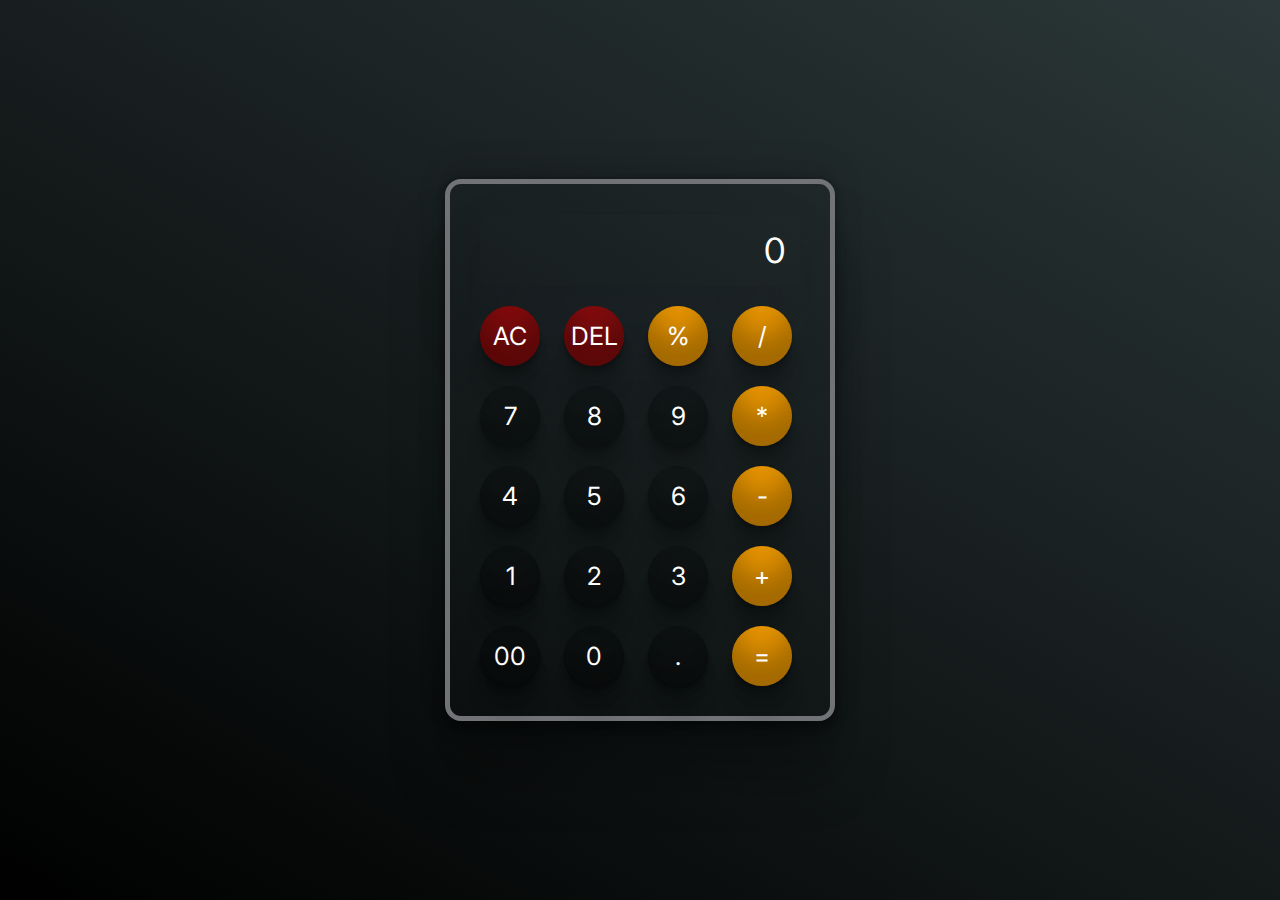
<file: Calculator/index.html>
<!DOCTYPE html>
<html lang="en">
<head>
    <meta charset="UTF-8">
    <meta name="viewport" content="width=device-width, initial-scale=1.0">
    <link rel="stylesheet" href="style.css">
    <title>Calculator</title>
</head>
<body>
    <section class="main_calculator">
        <input id="inputBox" type="text" placeholder="0">
        <div>
            <button class="oprate">AC</button>
            <button class="oprate">DEL</button>
            <button class="oprator">%</button>
            <button class="oprator">/</button>
        </div>
        <div>
            <button>7</button>
            <button>8</button>
            <button>9</button>
            <button class="oprator">*</button>
        </div>
        <div>
            <button>4</button>
            <button>5</button>
            <button>6</button>
            <button class="oprator">-</button>
        </div>
        <div>
            <button>1</button>
            <button>2</button>
            <button>3</button>
            <button class="oprator">+</button>
        </div>
        <div>
            <button>00</button>
            <button>0</button>
            <button>.</button>
            <button class="equalbtn">=</button>
        </div>
    </section>
    <script src="script.js"></script>
</body>
</html>
</file>
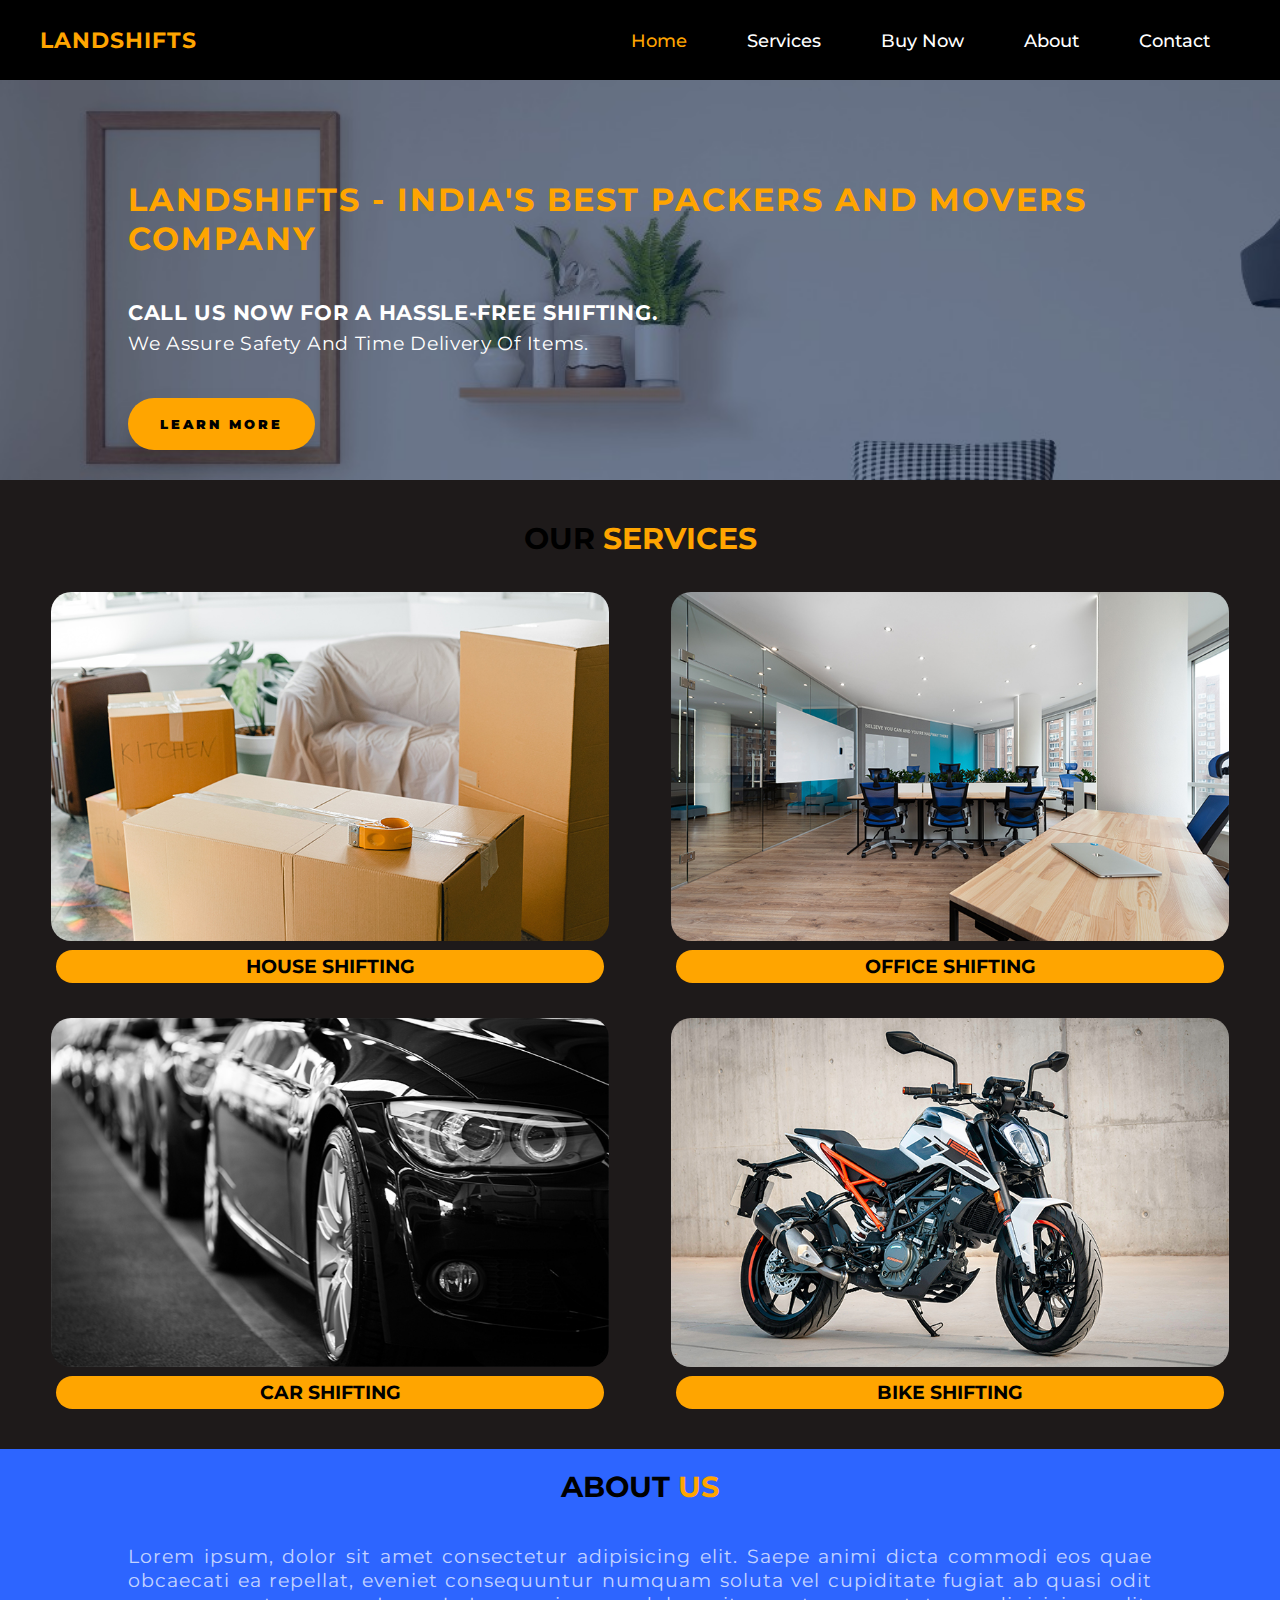
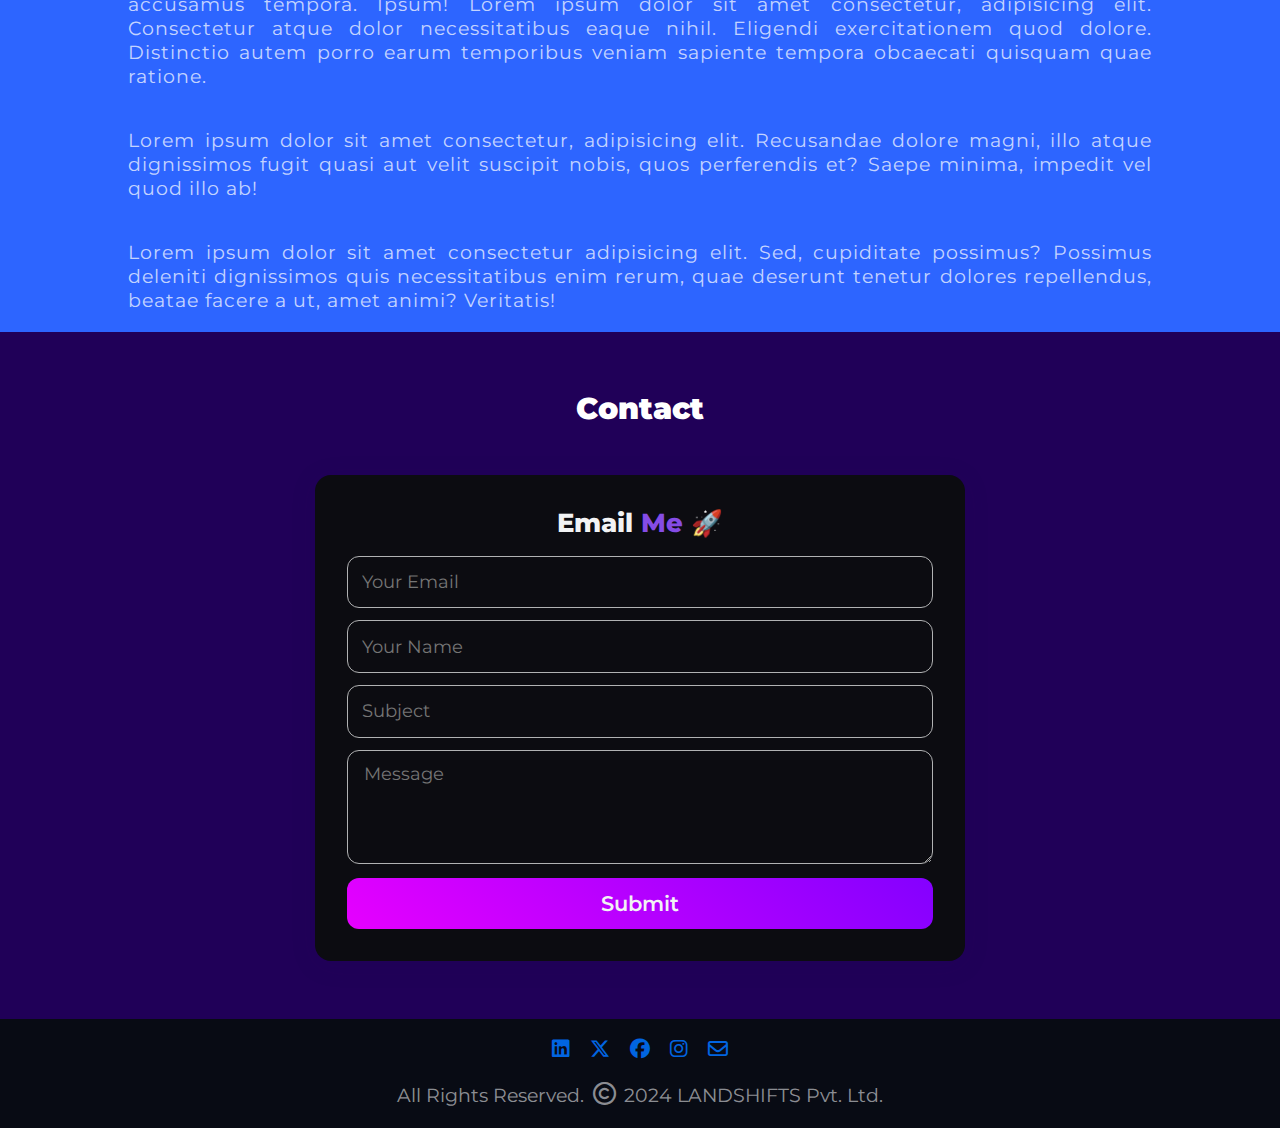
<file: Leanding Page/index.html>
<!DOCTYPE html>
<html lang="en">
<head>
    <meta charset="UTF-8">
    <meta name="viewport" content="width=device-width, initial-scale=1.0">
    <link rel="stylesheet" href="https://cdnjs.cloudflare.com/ajax/libs/font-awesome/6.5.1/css/all.min.css">
    <link href="https://fonts.googleapis.com/css2?family=Montserrat:wght@500&display=swap" rel="stylesheet">
    <link rel="stylesheet" href="style.css">
    <link rel="stylesheet" href="responsive.css">
    <link rel="shortcut icon" href="favicon.ico" type="image/x-icon">
    <title>Landshifts</title>
</head>
<body>
    <!-- header -->
    <header>
        <h1>LANDSHIFTS</h1>
        <section class="menu">
            <ul class="menu_list">
                <li><a class="active" href="#home">Home</a></li>
                <li><a href="#services">Services</a></li>
                <li><a href="#buy_now">Buy Now</a></li>
                <li><a href="#about">About</a></li>
                <li><a href="#contact">Contact</a></li>
            </ul>
            <button>
                <i class="fas fa-times"></i>
                <i class="fas fa-bars"></i>
            </button>
        </section>
    </header>
    <!-- main -->
    <section id="home" class="main">
            <div class="head_text">
                <h1>LANDSHIFTS - INDIA'S BEST PACKERS AND MOVERS COMPANY</h1>
                <h3>CALL US NOW FOR A HASSLE-FREE SHIFTING.</h3>
                <p>We Assure Safety And Time Delivery Of Items.</p>
                <button class="cta">Learn More</button>
            </div>
    </section>
    <!-- services -->
    <section id="services" class="ourservices">
        <h2>OUR <span>SERVICES</span></h2>
        <div class="conataint_s">
        <div class="servicescontaint">
            <div class="images-div"><img src="images/house-shifting.jpg" alt=""></div>
            <div class="heading_shifting"><h3>HOUSE SHIFTING</h3></div>
        </div>
        <div class="servicescontaint">
            <div class="images-div"><img src="images/office-shifting.jpg" alt=""></div>
            <div class="heading_shifting"><h3>OFFICE SHIFTING</h3></div>
        </div>
        <div class="servicescontaint">
            <div class="images-div"><img src="images/car-shifting.jpg" alt=""></div>
            <div class="heading_shifting"><h3>CAR SHIFTING</h3></div>
        </div>
        <div class="servicescontaint">
            <div class="images-div"><img src="images/bike-shifting.jpg" alt=""></div>
            <div class="heading_shifting"><h3>BIKE SHIFTING</h3></div>
        </div>
    </div>
    </section>
    <!-- about -->
    <section id="about">
        <div class="about">
            <h1>ABOUT <span>US</span></h1>
            <P>Lorem ipsum, dolor sit amet consectetur adipisicing elit. Saepe animi dicta commodi eos quae obcaecati ea repellat, eveniet consequuntur numquam soluta vel cupiditate fugiat ab quasi odit accusamus tempora. Ipsum! Lorem ipsum dolor sit amet consectetur, adipisicing elit. Consectetur atque dolor necessitatibus eaque nihil. Eligendi exercitationem quod dolore. Distinctio autem porro earum temporibus veniam sapiente tempora obcaecati quisquam quae ratione.</P>
            <p>Lorem ipsum dolor sit amet consectetur, adipisicing elit. Recusandae dolore magni, illo atque dignissimos fugit quasi aut velit suscipit nobis, quos perferendis et? Saepe minima, impedit vel quod illo ab!</p>
            <p>Lorem ipsum dolor sit amet consectetur adipisicing elit. Sed, cupiditate possimus? Possimus deleniti dignissimos quis necessitatibus enim rerum, quae deserunt tenetur dolores repellendus, beatae facere a ut, amet animi? Veritatis!</p>
        </div>
    </section>
    <!-- Contact -->
    <section>
        <div id="contact" class="contact">
          <h2>Contact</h2>
          <div class="main-form-contact">
            <form action="action.php" class="form-contact">
              <div class="emailme">Email <span>Me</span> 🚀</div>
              <input class="input-button" type="text" name="your_email" placeholder="Your Email" />
              <input class="input-button" type="text" name="your_name" placeholder="Your Name" />
              <input class="input-button" type="text" name="subject" placeholder="Subject" />
              <textarea class="textarea-message" name="message" id="message" rows="4" placeholder="Message"></textarea>
              <input class="submit-button" type="submit" name="submit" placeholder="Send" />
            </form>
          </div>
        </div>
    </section>
    <!-- footer -->
    <footer>
        <div class="socail-media">
          <a href="https://www.linkedin.com/in/ujjwalkumarsahni/"><i class="fa-brands fa-linkedin"></i></a>
          <a href="https://www.instagram.com/ujjwalkumarsahni/"><i class="fa-brands fa-x-twitter"></i></a>
          <a href="https://www.facebook.com/ujjwalkumarsahni1"><i class="fa-brands fa-facebook"></i></a>
          <a href="https://twitter.com/ujjwalkumar011"><i class="fa-brands fa-instagram"></i></a>
          <a href="ujjwalkumarjietcs@gmail.com"><i class="fa-regular fa-envelope"></i></i></a>
        </div>
        <div class="copyright">
            <p>All Rights Reserved. <i class="fa-regular fa-copyright"></i> 2024 LANDSHIFTS Pvt. Ltd.</p></div>
    </footer>
    <!-- javascript -->
    <script src="script.js"></script>
</body>
</html>
</file>
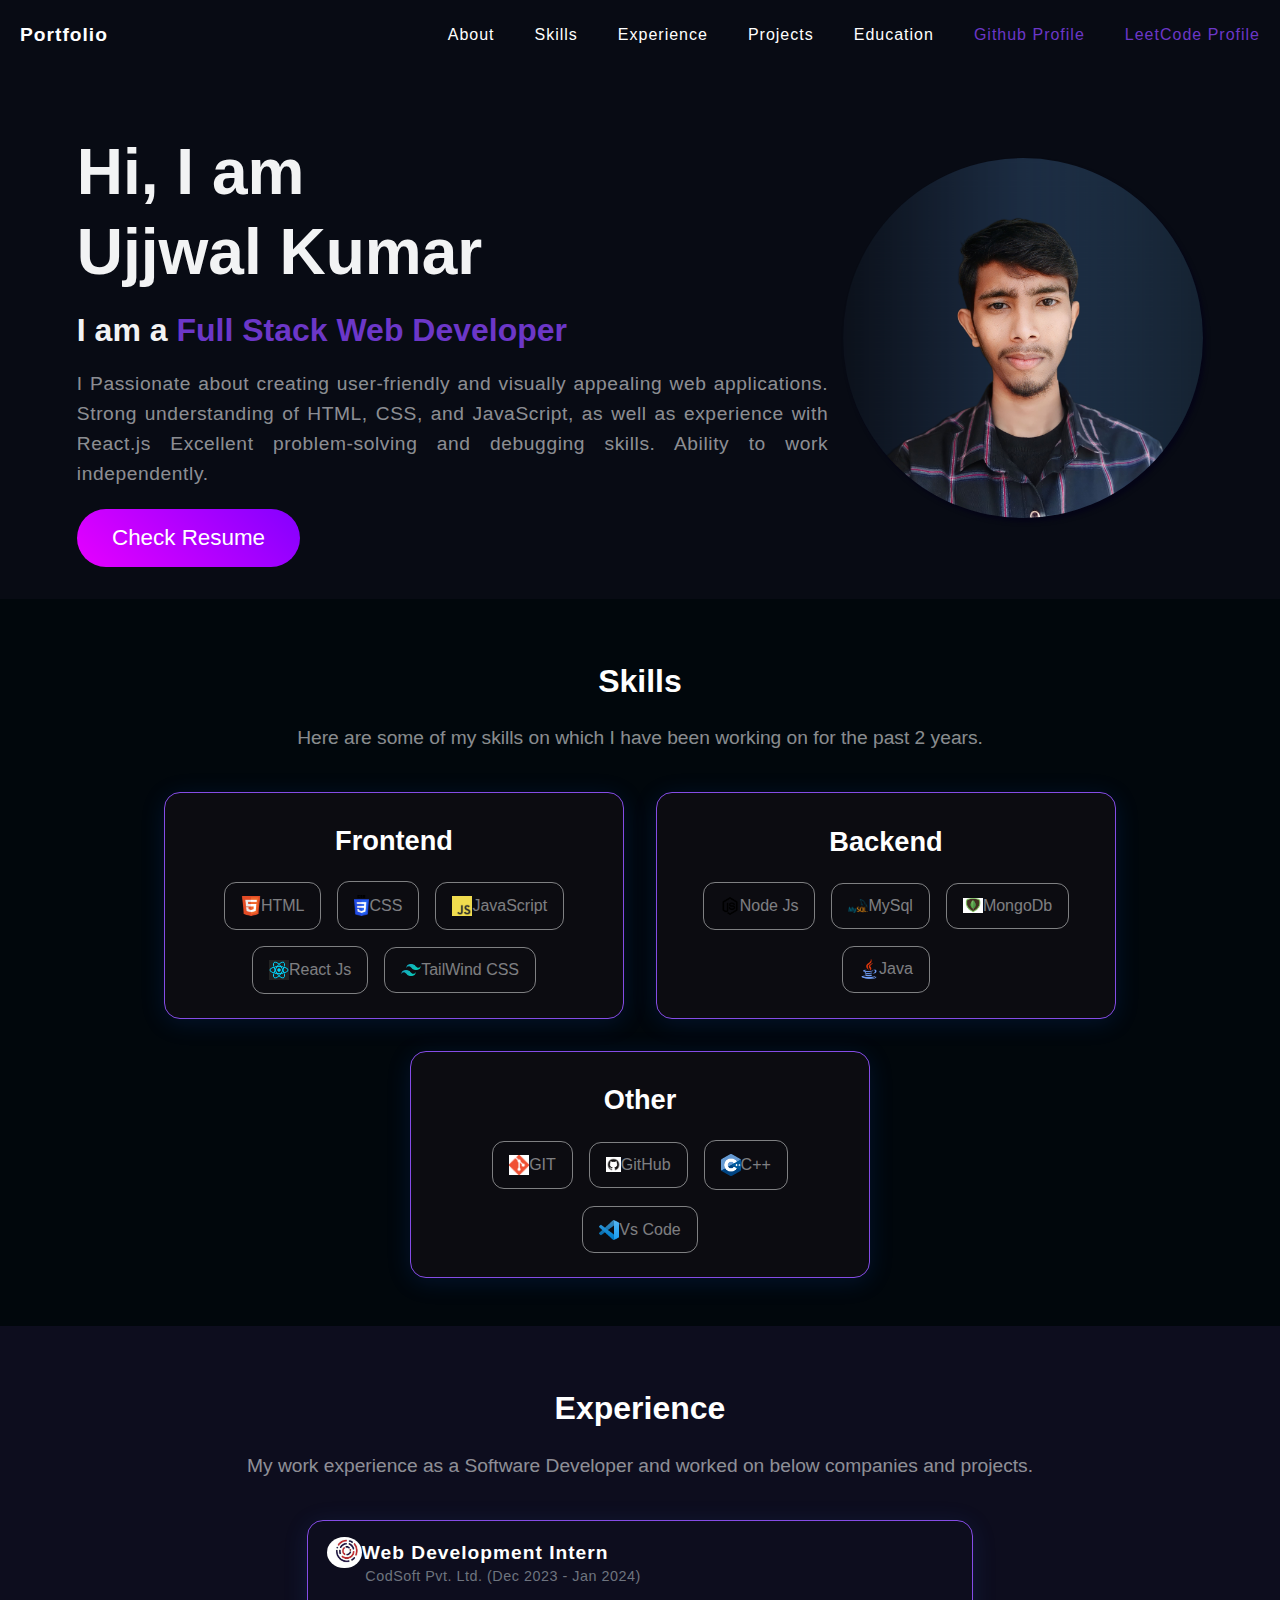
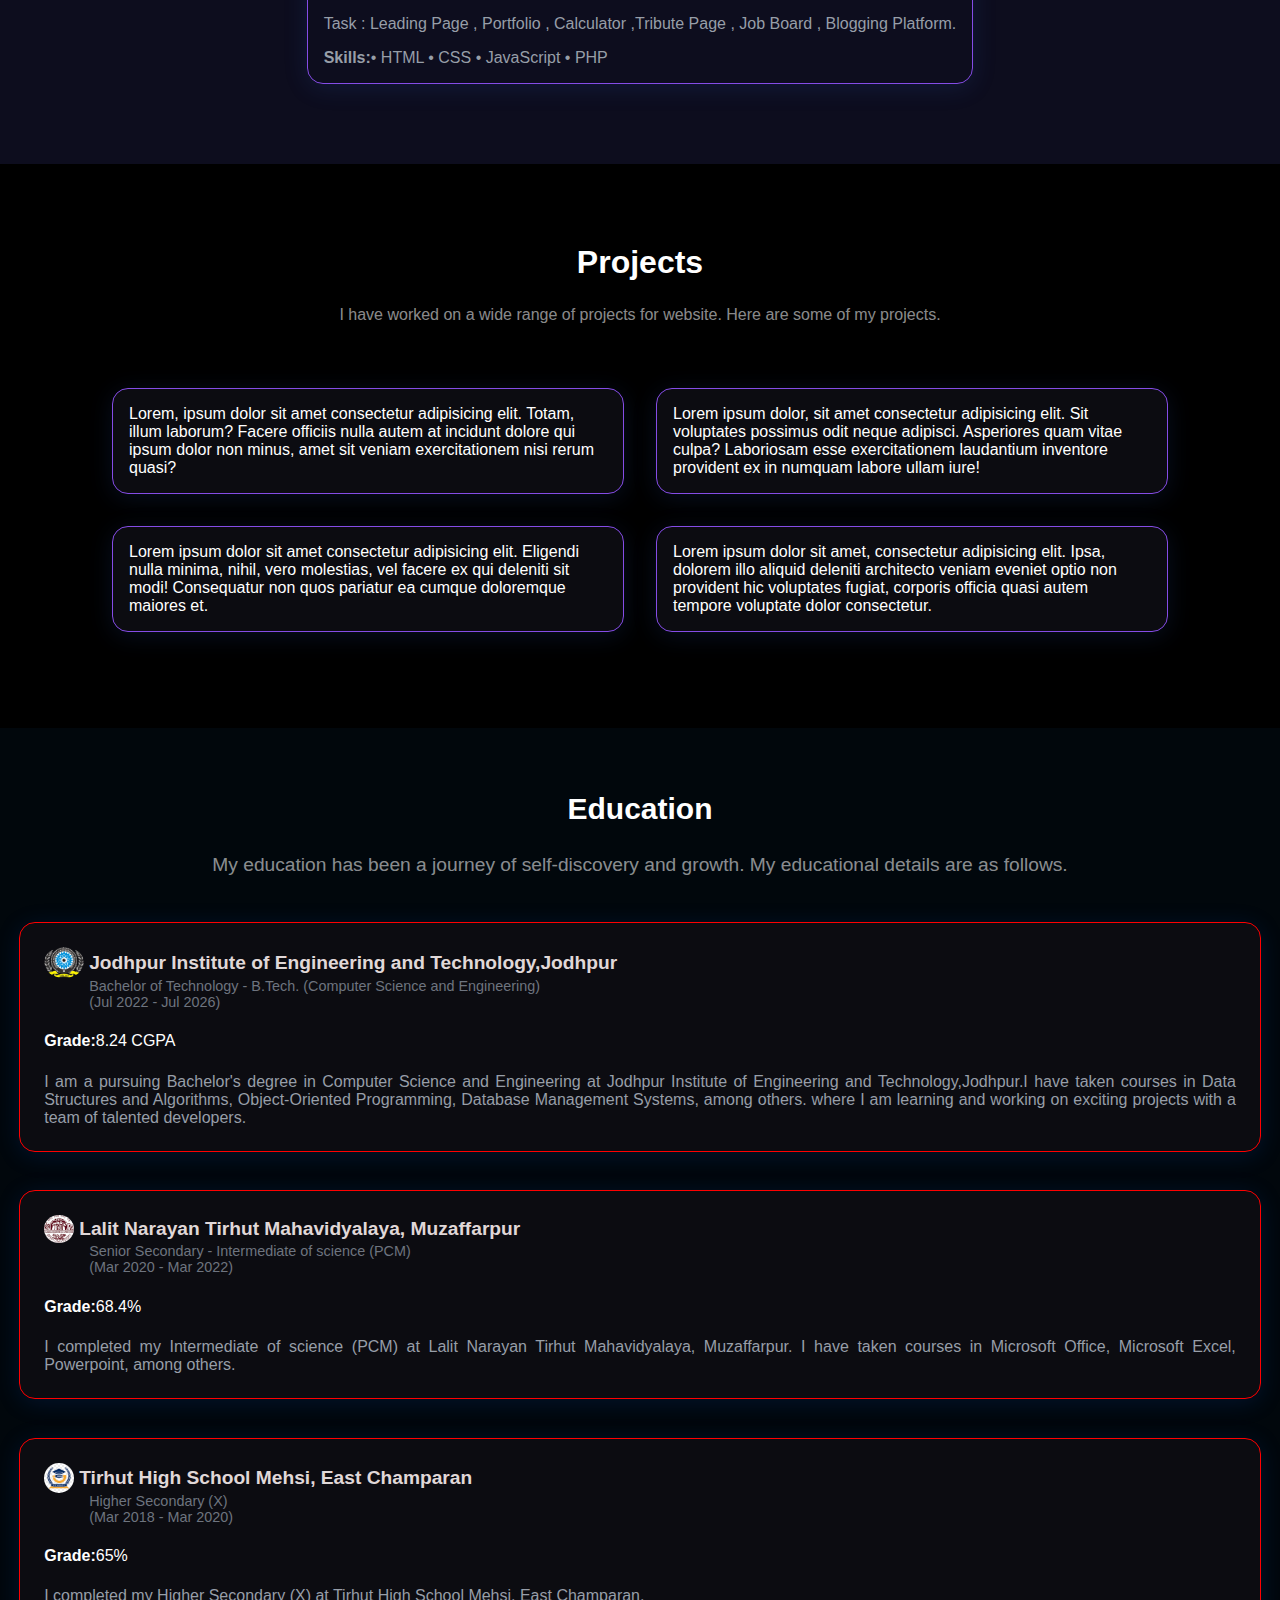
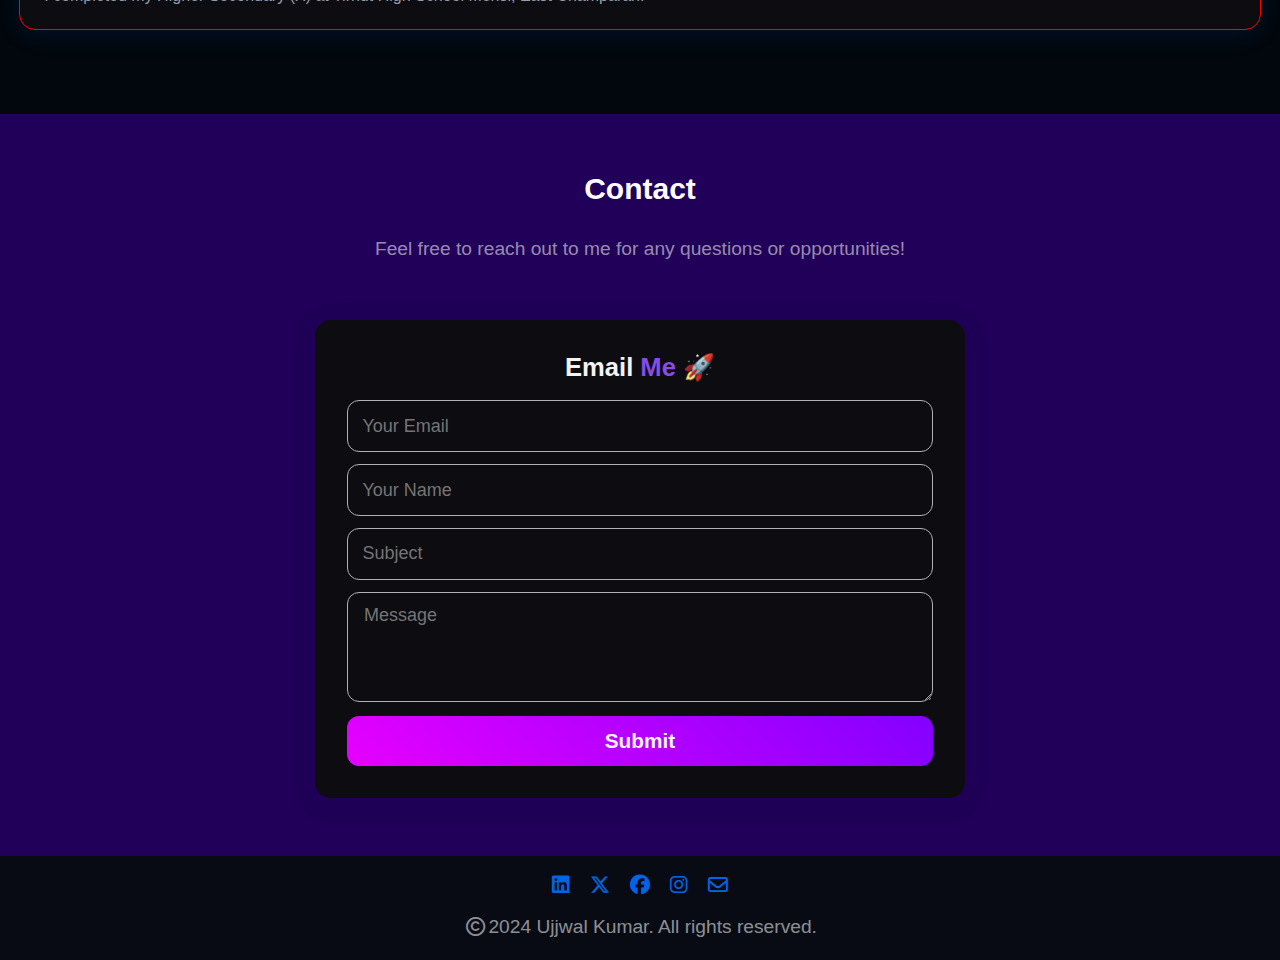
<file: Portfolio/index.html>
<!DOCTYPE html>
<html lang="en">

<head>
  <meta charset="UTF-8" />
  <meta name="viewport" content="width=device-width, initial-scale=1.0" />
  <link rel="stylesheet" href="https://cdnjs.cloudflare.com/ajax/libs/font-awesome/6.5.1/css/all.min.css">
  <link rel="shortcut icon" href="/images/Userver.png" type="image/x-icon">
  <link rel="stylesheet" href="style.css" />
  <link rel="stylesheet" href="responsive.css">
  <title>My Portfolio</title>
</head>

<body>
  <!-- header -->
  <header class="header">
    <a class="portfolio-logo" href="#">Portfolio</a>
    <nav class="menu">
      <ul class="menu_list">
        <li><a href="#about">About</a></li>
        <li><a href="#skills">Skills</a></li>
        <li><a href="#experience">Experience</a></li>
        <li><a href="#projects">Projects</a></li>
        <li><a href="#education">Education</a></li>
        <li><a target="_blank" class="profile-button"
            href="https://github.com/ujjwalkumarsahni?tab=overview&from=2024-01-01&to=2024-01-03">Github Profile</a>
        </li>
        <li><a target="_blank" class="profile-button" href="https://leetcode.com/ujjwalkumarsahni/">LeetCode Profile</a></li>
      </ul>
      <button>
        <i class="fas fa-times"></i>
        <i class="fas fa-bars"></i>
      </button>
    </nav>
  </header>
  <!-- about -->
  <section class="about" id="about">
    <div class="about-content">
      <h1>Hi, I am <br />Ujjwal Kumar</h1>
      <h2>I am a <span>Full Stack Web Developer</span></h2>
      <p>
        I Passionate about creating user-friendly and visually appealing
        web applications. Strong understanding of HTML, CSS, and
        JavaScript, as well as experience with React.js Excellent
        problem-solving and debugging skills. Ability to work
        independently.
      </p>
      <a href="#">Check Resume</a>
    </div>
    <div class="about-image">
      <img src="images/UK.png" alt="hero" />
    </div>
  </section>
  <!-- skills -->
  <section class="skills" id="skills">
    <div class="skills-contant">
      <h2 class="skills-heading">Skills</h2>
      <p class="skills-discription">Here are some of my skills on which I have been working on for the
        past 2 years.</p>
      <div class="course">
        <div class="course-contant">
          <h2>Frontend</h2>
          <div class="main-course-image">
            <div class="course-image">
              <img src="images/html.png" alt="html5" />
              <p>HTML</p>
            </div>
            <div class="course-image">
              <img style="width: 15px;" id="cssimage" src="images/CSS.png" alt="CSS3" />
              <p>CSS</p>
            </div>
            <div class="course-image">
              <img src="images/JavaScript.png" alt="JavaScript" />
              <p>JavaScript</p>
            </div>
            <div class="course-image">
              <img src="images/React.png" alt="Reactjs" />
              <p>React Js</p>
            </div>
            <div id="tailWind-CSS" class="course-image">
              <img src="images/tailwind-css.png" alt="TailWind CSS" />
              <p>TailWind CSS</p>
            </div>
          </div>
        </div>
        <div class="course-contant">
          <h2>Backend</h2>
          <div class="main-course-image">
            <div class="course-image">
              <img src="images/nodejsicon.png" alt="Node Js" />
              <p>Node Js</p>
            </div>
            <div class="course-image">
              <img src="images/mysql.png" alt="MySql" />
              <p>MySql</p>
            </div>
            <div class="course-image">
              <img src="images/mongodb.jpg" alt="mongodb" />
              <p>MongoDb</p>
            </div>
            <div class="course-image">
              <img src="images/javaicon.png" alt="Java" />
              <p>Java</p>
            </div>
          </div>
        </div>
        <div class="course-contant">
          <h2>Other</h2>
          <div class="main-course-image">
            <div class="course-image">
              <img src="images/git.png" alt="GIT" />
              <p>GIT</p>
            </div>
            <div class="course-image">
              <img style="width: 15px;" id="cssimage" src="images/GitHub.png" alt="GitHub" />
              <p>GitHub</p>
            </div>
            <div class="course-image">
              <img src="images/c++.png" alt="C++" />
              <p>C++</p>
            </div>
            <div class="course-image">
              <img src="images/Visual_Studio_Code.png" alt="Vs Code" />
              <p>Vs Code</p>
            </div>
          </div>
        </div>
      </div>
    </div>
  </section>
  <!-- experience -->
  <section class="experience" id="experience">
    <div class="experience-content">
      <h2 class="experience-heading">Experience</h2>
      <p class="experience-discription">My work experience as a Software Developer and worked on below companies and
        projects.</p>
      <div class="intern">
        <div class="intern-content">
          <div class="intern-heading">
            <img src="images/codsoft.jpg" alt="" />
            <h4>Web Development Intern</h4>
          </div>
          <div class="company">
            <p>CodSoft Pvt. Ltd. (Dec 2023 - Jan 2024)</p>
          </div>
          <div class="projects-codsoft">
            <p>
              Task : Leading Page , Portfolio , Calculator ,Tribute Page ,
              Job Board , Blogging Platform.
            </p>
          </div>
          <div class="project-skills">
            <b>Skills:</b>
            <p>• HTML • CSS • JavaScript • PHP</p>
          </div>
        </div>
      </div>
    </div>
  </section>
  <!-- projects -->
  <section class="projects" id="projects">
    <div class="main-projects">
      <h2 class="projects-content">Projects</h2>
      <p class="projects-discription">
        I have worked on a wide range of projects for website. Here are some
        of my projects.
      </p>
      <div class="main-projects-contant">
        <div class="projects-contant">
          Lorem, ipsum dolor sit amet consectetur adipisicing elit. Totam, illum laborum? Facere officiis nulla autem at
          incidunt dolore qui ipsum dolor non minus, amet sit veniam exercitationem nisi rerum quasi?
        </div>
        <div class="projects-contant">
          Lorem ipsum dolor, sit amet consectetur adipisicing elit. Sit voluptates possimus odit neque adipisci.
          Asperiores quam vitae culpa? Laboriosam esse exercitationem laudantium inventore provident ex in numquam
          labore ullam iure!
        </div>
        <div class="projects-contant">
          Lorem ipsum dolor sit amet consectetur adipisicing elit. Eligendi nulla minima, nihil, vero molestias, vel
          facere ex qui deleniti sit modi! Consequatur non quos pariatur ea cumque doloremque maiores et.
        </div>
        <div class="projects-contant">
          Lorem ipsum dolor sit amet, consectetur adipisicing elit. Ipsa, dolorem illo aliquid deleniti architecto
          veniam eveniet optio non provident hic voluptates fugiat, corporis officia quasi autem tempore voluptate dolor
          consectetur.
        </div>
      </div>
    </div>
    </div>
  </section>
  <!-- education -->
  <section class="education" id="education">
    <div class="main-education">
      <h2 class="education-heading">Education</h2>
      <p class="education-discription">
        My education has been a journey of self-discovery and growth. My
        educational details are as follows.
      </p>
      <div class="main-college">
        <div class="college">
          <div class="college-containet">
            <img src="images/Jodhpur_Institute_of_Engineering_and_Technology_logo.webp" alt="" />
            <h4>Jodhpur Institute of Engineering and Technology,Jodhpur</h4>
          </div>
          <div class="deg">
            <p>
              Bachelor of Technology - B.Tech. (Computer Science and
              Engineering)
            </p>
            <p>(Jul 2022 - Jul 2026)</p>
          </div>
          <div class="college-grade">
            <b>Grade:</b>
            <p>8.24 CGPA</p>
          </div>
          <div class="college-discription">
            <p>
              I am a pursuing Bachelor's degree in Computer Science and
              Engineering at Jodhpur Institute of Engineering and
              Technology,Jodhpur.I have taken courses in Data Structures and
              Algorithms, Object-Oriented Programming, Database Management
              Systems, among others. where I am learning and working on
              exciting projects with a team of talented developers.
            </p>
          </div>
        </div>
      </div>
      <div class="main-college">
        <div class="college">
          <div class="college-containet">
            <img style="width: 30px" src="images/LNT_college.png" alt="" />
            <h4>Lalit Narayan Tirhut Mahavidyalaya, Muzaffarpur</h4>
          </div>
          <div class="deg">
            <p>Senior Secondary - Intermediate of science (PCM)</p>
            <p>(Mar 2020 - Mar 2022)</p>
          </div>
          <div class="college-grade">
            <b>Grade: </b>
            <p>68.4%</p>
          </div>
          <div class="college-discription">
            <p>
              I completed my Intermediate of science (PCM) at Lalit Narayan
              Tirhut Mahavidyalaya, Muzaffarpur. I have taken courses in
              Microsoft Office, Microsoft Excel, Powerpoint, among others.
            </p>
          </div>
        </div>
      </div>
      <div class="main-college">
        <div class="college">
          <div class="college-containet">
            <img style="width: 30px" src="images/tirahutschool.png" alt="" />
            <h4>Tirhut High School Mehsi, East Champaran</h4>
          </div>
          <div class="deg">
            <p>Higher Secondary (X)</p>
            <p>(Mar 2018 - Mar 2020)</p>
          </div>
          <div class="college-grade">
            <b>Grade:</b>
            <p>65%</p>
          </div>
          <div class="college-discription">
            <p>
              I completed my Higher Secondary (X) at Tirhut High School
              Mehsi, East Champaran.
            </p>
          </div>
        </div>
      </div>
    </div>
  </section>
  <!-- contact -->
  <section>
    <div id="contact" class="contact">
      <h2>Contact</h2>
      <p class="contact-discription">
        Feel free to reach out to me for any questions or opportunities!
      </p>
      <div class="main-form-contact">
        <form action="action.php" class="form-contact">
          <div class="emailme">Email <span>Me</span> 🚀</div>
          <input class="input-button" type="text" name="your_email" placeholder="Your Email" />
          <input class="input-button" type="text" name="your_name" placeholder="Your Name" />
          <input class="input-button" type="text" name="subject" placeholder="Subject" />
          <textarea class="textarea-message" name="message" id="message" rows="4" placeholder="Message"></textarea>
          <input class="submit-button" type="submit" name="submit" placeholder="Send" />
        </form>
      </div>
    </div>
  </section>
  <!-- footer -->
  <footer>
    <div class="socail-media">
      <a href="https://www.linkedin.com/in/ujjwalkumarsahni/"><i class="fa-brands fa-linkedin"></i></a>
      <a href="https://www.instagram.com/ujjwalkumarsahni/"><i class="fa-brands fa-x-twitter"></i></a>
      <a href="https://www.facebook.com/ujjwalkumarsahni1"><i class="fa-brands fa-facebook"></i></a>
      <a href="https://twitter.com/ujjwalkumar011"><i class="fa-brands fa-instagram"></i></a>
      <a href="ujjwalkumarjietcs@gmail.com"><i class="fa-regular fa-envelope"></i></i></a>
    </div>
    <div class="copyright">
      <i class="fa-regular fa-copyright"></i>
      <p>2024 Ujjwal Kumar. All rights reserved.</p>
    </div>
  </footer>
  <script src="index.js"></script>
</body>
</html>
</file>
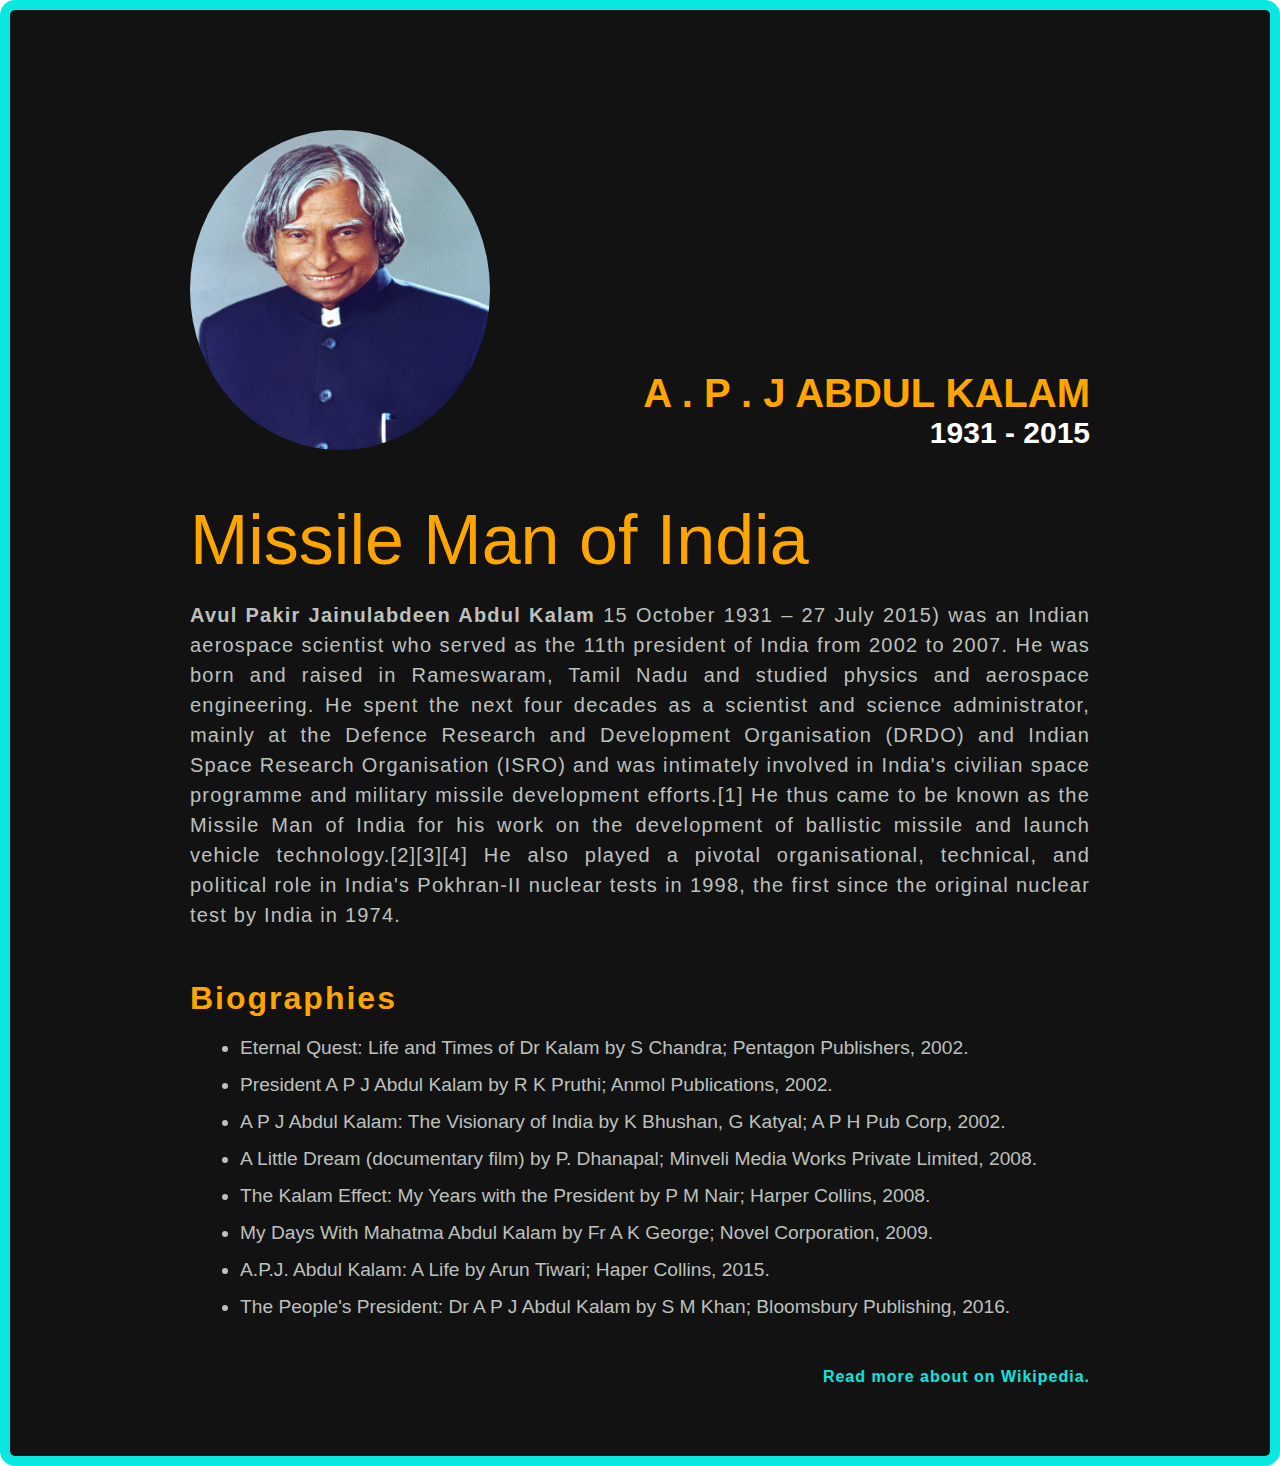
<file: Task_04/index.html>
<!DOCTYPE html>
<html lang="en">
  <head>
    <meta charset="UTF-8" />

    <meta http-equiv="X-UA-Compatible" content="IE=edge" />

    <meta name="viewport" content="width=device-width, initial-scale=1.0" />
    <title>The Tribute Website | A.P. J Abdul Kalam</title>
    <link rel="stylesheet" href="style.css" />
    <link rel="stylesheet" href="responsive.css">
  </head>
  <body>
    <div class="container">
      <div class="content">
        <section class="top_section">
          <div class="image_container">
            <img src="./images/apj.jpg" alt="tribute" />
          </div>
          <div class="name_">
            <h1>A . P . J Abdul Kalam</h1>
            <h4>1931 - 2015</h4>
          </div>
        </section>
        <section class="about_section">
          <h2>Missile Man of India</h2>
          <p>
            <b>Avul Pakir Jainulabdeen Abdul Kalam</b> 15 October 1931 – 27 July
            2015) was an Indian aerospace scientist who served as the 11th
            president of India from 2002 to 2007. He was born and raised in
            Rameswaram, Tamil Nadu and studied physics and aerospace
            engineering. He spent the next four decades as a scientist and
            science administrator, mainly at the Defence Research and
            Development Organisation (DRDO) and Indian Space Research
            Organisation (ISRO) and was intimately involved in India's civilian
            space programme and military missile development efforts.[1] He thus
            came to be known as the Missile Man of India for his work on the
            development of ballistic missile and launch vehicle
            technology.[2][3][4] He also played a pivotal organisational,
            technical, and political role in India's Pokhran-II nuclear tests in
            1998, the first since the original nuclear test by India in 1974.
          </p>
        </section>
        <section class="biography_section">
          <h3>Biographies</h3>
          <ul>
            <li>
              Eternal Quest: Life and Times of Dr Kalam by S Chandra; Pentagon
              Publishers, 2002.
            </li>
            <li>
              President A P J Abdul Kalam by R K Pruthi; Anmol Publications,
              2002.
            </li>
            <li>
              A P J Abdul Kalam: The Visionary of India by K Bhushan, G Katyal;
              A P H Pub Corp, 2002.
            </li>
            <li>
              A Little Dream (documentary film) by P. Dhanapal; Minveli Media
              Works Private Limited, 2008.
            </li>
            <li>
              The Kalam Effect: My Years with the President by P M Nair; Harper
              Collins, 2008.
            </li>
            <li>
              My Days With Mahatma Abdul Kalam by Fr A K George; Novel
              Corporation, 2009.
            </li>
            <li>
              A.P.J. Abdul Kalam: A Life by Arun Tiwari; Haper Collins, 2015.
            </li>
            <li>
              The People's President: Dr A P J Abdul Kalam by S M Khan;
              Bloomsbury Publishing, 2016.
            </li>
          </ul>
        </section>
        <footer>
          <div>
            <a href="https://en.wikipedia.org/wiki/A._P._J._Abdul_Kalam"
              >Read more about on Wikipedia.</a>
            </div>
        </footer>
      </div>
    </div>
  </body>
</html>
</file>
<file: Calculator/style.css>
@import url('https://fonts.googleapis.com/css2?family=Inter:wght@500&display=swap');
*{
    padding: 0;
    margin: 0;
    box-sizing: border-box;
    font-family: 'Inter', sans-serif;
}
body{
    width: 100%;
    height: 100vh;
    background: linear-gradient(30deg,#000000,rgb(43, 55, 56));
    display: flex;
    justify-content: center;
    align-items: center;
}
.main_calculator{
    border: 5px solid #717377;
    padding: 20px;
    border-radius: 16px;
    background: transparent;
    box-shadow: rgba(0, 0, 0, 0.25) 0px 54px 55px, rgba(0, 0, 0, 0.12) 0px -12px 30px, rgba(0, 0, 0, 0.12) 0px 4px 6px, rgba(0, 0, 0, 0.17) 0px 12px 13px, rgba(0, 0, 0, 0.09) 0px -3px 5px;
}
input{
    border-radius: 10px;
    width: 320px;
    border: none;
    background: transparent;
    padding: 15px;
    margin: 10px;
    box-shadow: rgba(50, 50, 93, 0.25) 0px 50px 100px -20px, rgba(0, 0, 0, 0.3) 0px 30px 60px -30px;
    font-size: 35px;
    text-align: right;
    cursor: pointer;
    color: #ffffff;
    animation: inputborder 8s ease infinite;
}
input::placeholder{
    color: #ffffff;
}
@keyframes inputborder{
    0%{
        border: 2px solid black;
    }
    25%{
        border: 2px solid red;
    }
    50%{
        border: 2px solid #ffffff;
    }
    100%{
        border: 2px solid orange;
    }
}
button{
    border: none;
    width: 60px;
    height: 60px;
    margin: 10px;
    border-radius: 50%;
    cursor: pointer;
    background: transparent;
    font-size: 25px;
    box-shadow: rgba(0, 0, 0, 0.17) 0px -23px 25px 0px inset, rgba(0, 0, 0, 0.15) 0px -36px 30px 0px inset, rgba(0, 0, 0, 0.1) 0px -79px 40px 0px inset, rgba(0, 0, 0, 0.06) 0px 2px 1px, rgba(0, 0, 0, 0.09) 0px 4px 2px, rgba(0, 0, 0, 0.09) 0px 8px 4px, rgba(0, 0, 0, 0.09) 0px 16px 8px, rgba(0, 0, 0, 0.09) 0px 32px 16px;
    color: #ffffff;
}
.equalbtn{
    background-color: orange;
}
.oprator{
    background-color: orange;
}
.oprate{
    background-color: rgba(255, 0, 0, 0.524);
}
</file>
<file: Leanding Page/style.css>
*{
    padding: 0px;
    margin: 0px;
    box-sizing: border-box;
    font-family: 'Montserrat', sans-serif;
}
body{
    background-color: #ffffff;
    min-height: 100vh;
    width: 100%;
    display: flex;
    flex-direction: column;
    scroll-behavior: smooth;
}
header{
    background-color: rgb(0, 0, 0);
    color: orange;
    width: 100%;
    height: 80px;
    position: fixed;
    top: 0;
    display: flex;
    justify-content: space-between;
    align-items: center;
    padding: 0px 40px;
    font-size: 16px;
    position: relative;
}
header h1{
    text-transform: uppercase;
    font-size: 1.4em;
    letter-spacing: 1px;
}
.menu{
    display: flex;
}
.menu_list{
    display: flex;
    list-style: none;

}
.menu_list li{
    display: inline-block;
    font-size: 1.1em;
    /* margin-left: 50px; */
    padding: 0px 30px;
    cursor: pointer;
    transition: color 0.3s;
}
.menu_list li a{
    text-decoration: none;
    font-weight: 500;
    color: white;
    transition: 1s;
}
.menu_list li .active{
    color: orange;
}
.menu_list li a:hover
{
    color: #711def;
}
.menu button{
    display: none;
}
.main{
    width: 100%;
    height: 100vh;
    background: url(images/banner.jpg);
    background-size: cover;
    background-repeat: no-repeat;
    padding-bottom: 30px;
    background-attachment: fixed;
}
.main{
    flex: 1;
    display: flex;
    align-items: center;
    justify-content: center;
}
.head_text{
    width: 80%;
    padding-top: 100px;
}
.head_text h1{
    /* width: 70%; */
    letter-spacing: 2px;
    color: orange;
    font-size: 2em;
    font-weight: bold;
    margin-bottom: 40px
}
.head_text p{
    color: white;
    font-size: 1.2em;
    letter-spacing: .7px;
    line-height: 30px;
    margin-bottom: 40px;
}
.head_text h3{
    color: white;
    font-size: 1.3em;
    letter-spacing: .7px;
    line-height: 30px;
    /* margin-bottom: 28px; */
}

button.cta{
    border: none;
    outline: none;
    background-color: orange;
    color: black;
    padding: 18px 32px;
    font-weight: 900;
    letter-spacing: 3px;
    text-transform: uppercase;
    border-radius: 30px;
    box-shadow: 0 20px 35px rgba(0, 0, 0, 0.1),
    0 15px 12px rgba(0, 0, 0, 0.08);
    cursor: pointer;
    transition: opacity 0.9;
    transition: 1s;
}
button.cta:hover{
    opacity: 0.9;
    background-color: blue;
    color: wheat;
    box-shadow: rgba(0, 0, 0, 0.25) 0px 54px 55px, rgba(0, 0, 0, 0.12) 0px -12px 30px, rgba(0, 0, 0, 0.12) 0px 4px 6px, rgba(0, 0, 0, 0.17) 0px 12px 13px, rgba(0, 0, 0, 0.09) 0px -3px 5px;
}
.ourservices{
    width: 100%;
    background-color: rgba(4, 0, 0, 0.898);
    padding: 20px;
}
.ourservices h2{
    padding: 20px;
    text-align: center;
    font-size: 30px;
    font-weight: bold;
    font-style: normal;
}
.ourservices span{
    color: orange;
}
.servicescontaint{
    width: 45%;
    margin: 15px auto;
}
.images-div img{
    width: 100%;
    border-radius: 20px;
}
.conataint_s{
    display: flex;
    align-items: center;
    flex-wrap: wrap;
}
.heading_shifting h3{
    text-align: center;
    margin: 5px;
    color: black;
    background-color: orange;
    border-radius: 20px;
    padding: 5px;
}
#about{
    width: 100%;
    background-color: rgba(0, 68, 255, 0.824);
    color: white;
    display: flex;
    flex-direction: column;
    align-items: center;
    justify-content: center;
    text-align: justify;
}
.about{
    display: flex;
    flex-direction: column;
    align-items: center;
    justify-content: center;
    text-align: justify;
}
.about h1{
    color: black;
    font-size: 1.8em;
    padding: 20px;
}
.about span{
    color: orange;
}
.about p{
    margin: 20px;
    width: 80%;
    letter-spacing: 1px;
    color: rgba(255, 255, 255, 0.735);
    font-size: 1.2em;
}
#contact {
    padding: 3rem 0px;
  }

  .contact {
    text-align: center;
    color: rgb(255, 255, 255);
    background-color: rgb(32, 0, 88);
  }

  .contact h2 {
    text-align: center;
    font-size: 30px;
    font-weight: 900;
    padding: 10px;
  }

  .form-contact {
    width: 95%;
    max-width: 650px;
    display: flex;
    padding: 32px;
    flex-direction: column;
    margin-top: 28px;
    gap: 12px;
    background: rgb(12, 12, 17);
    border-radius: 16px;
    box-shadow: rgba(32, 0, 88, 0.15) 0px 4px 24px;
  }

  .emailme {
    font-size: 1.6rem;
    margin-bottom: 6px;
    font-weight: 800;
    color: rgb(242, 243, 244);
  }

  .emailme span {
    color: rgb(133, 76, 230);
  }

  .input-button {
    padding: .9rem;
    border-radius: 12px;
    border: 1px solid rgb(177, 178, 179);
    background-color: transparent;
    flex: 1 1 0%;
    outline: none;
    font-size: 18px;
    color: rgb(242, 243, 244);
  }
  input:hover , textarea:hover{
    border: 1px solid rgb(230, 0, 255);
  }

  .textarea-message {
    background-color: transparent;
    border: 1px solid rgb(177, 178, 179);
    outline: none;
    font-size: 18px;
    color: rgb(242, 243, 244);
    border-radius: 12px;
    padding: 12px 16px;
  }

  .submit-button {
    padding: 13px 16px;
    font-size: 1.3rem;
    font-weight: 600;
    text-align: center;
    text-decoration: none;
    background: -webkit-linear-gradient(225deg, rgb(132, 0, 255) 0%, rgb(230, 0, 255) 100%);
    margin-top: 2px;
    border-radius: 12px;
    border: none;
    color: rgb(242, 243, 244);
  }

  .main-form-contact {
    margin: 10px;
    display: flex;
    justify-content: center;
  }

  footer {
    background-color: #080b14;
  }

  .socail-media {
    display: flex;
    justify-content: center;
    padding: .5rem;
  }

  .socail-media a {

    color: #0165E1;
    padding: 10px;
    font-size: 20px;
  }

  .fa-copyright{
    padding: .2rem;
    font-size: 1.2em;
  }
  .copyright {
    padding-bottom: 20px;
    display: flex;
    justify-content: center;
    align-items: center;
    color: rgba(242, 243, 244, 0.584);
  }

  .copyright p {
    text-align: center;
    font-size: 1.2em;
    color: rgba(242, 243, 244, 0.584);
  }
</file>
<file: Leanding Page/responsive.css>
@media (max-width: 850px){
    header h1{
        font-size: 1em;
        
    }
    .head_text h1{
        font-size: 1.6em;
    }
    .head_text h3{
        font-size: 1em;
    }
    .head_text p{
        font-size: .9em;
    }
    .menu_list li a{
        font-size: 0.8em;
    }
    button.cta{
        padding: 10px 15px;
    }
}
@media (max-width:800px) {
    header,
    .left,
    .right {
        padding-left: 40px;
        padding-right: 40px;
    }
    header h1{
        font-size: 1em;
    }
}
@media (max-width: 650px) {
    .main{
        flex-direction: column;
    }
    .left,
    .right{
        width: 100%;
        max-width: 100%;
        padding: 24px;
        display: flex;
        flex-direction: column;
        align-items: center;
    }
    .left{
        font-size: .8em;
    }
    .left *{
        width: 95%;
        margin-bottom: 32px;
        text-align: center;
    }
    button.cta {
        max-width: 60%;
    }
    .right img{
        width: 80%;
    }


    .menu button{
        display: block;
        width: 40px;
        height: 40px;
        background-color: transparent;
        outline: none;
        border: none;
        color: white;
        cursor: pointer;
        font-size: 1.7em;
        z-index: 2;
    }
    .menu i.fa-times,
    .menu.opened i.fa-bars {
        display: none;
    }
    .menu.opened i.fa-times,
    .menu i.fa-bars {
        display: block;
        animation: enter .8s;
    }
    @keyframes enter {
        0% {
            opacity: 0;
        }

        100% {
            opacity: 1;
        }
    }
    .menu_list{
        position: fixed;
        top: 0;
        right: 0;
        width: 50%;
        background-color: black;
        color: #fff;
        padding: 30px;
        flex-direction: column;
        transform: translateX(100%);
        transition: transform 0.5s;
    }
    .menu_list li {
        font-size: 1.7em;
        margin: 32px 0px;
    }
    .menu_list li a:hover{
        color: orange;
    }

    .menu.opened .menu_list {
        transform: translateX(0);
    }

    .menu.opened button {
        color: #fff;
    }

}
</file>
<file: Portfolio/style.css>
* {
      margin: 0%;
      padding: 0%;
      font-family: Poppins, sans-serif;
      box-sizing: border-box;
      border: none;
      text-decoration: none;
      outline: none;
      scroll-behavior: smooth;
      
    }
    body{
      min-height: 100%;
      width: 100%;
      overflow-x: hidden;
    }

    .header {
      width: 100%;
      height: 70px;
      position: fixed;
      top: 0;
      left: 0;
      background-color: #080b14;
      /* background-color: #154c79; */
      display: flex;
      justify-content: space-between;
      align-items: center;
      z-index: 100;
    }

    .portfolio-logo {
      font-size: 1.2rem;
      font-weight: 900;
      color: rgb(255, 255, 255);
      cursor: default;
      margin-left: 20px;
      letter-spacing: 1px;
    }
    .menu{
      display: flex;
    }
    .menu_list{
      display: flex;
      list-style: none;
      justify-content: space-between;
    }
    .menu .menu_list li a {
      color: rgb(255, 255, 255);
      padding: 0px 20px;
      font-size: 1rem;
      font-weight: 500;
      font-family: Arial, Helvetica, sans-serif;
      letter-spacing: 1px;
      transition: .3s;
    }

    .menu .menu_list li a:hover {
      color: rgb(108, 55, 200);
      cursor: pointer;
    }

    .menu .menu_list .profile-button {
      color: rgb(108, 55, 200);
    }

    .menu .menu_list .profile-button:hover {
      background: -webkit-linear-gradient(225deg, rgb(132, 0, 255) 0%, rgb(230, 0, 255) 100%);
      color: rgb(255, 255, 255);
      padding: 13px;
      transition: .5s;
      border-radius: 30px 30px 30px 30px;
      cursor: pointer;
    }
    .menu button{
      display: none;
    }
    li::after{
      content: "";
      position: relative;
      background-color: rgb(108, 55, 200);
      height: 5px;
      width: 0;
      left: 0;
      border: -8px;
      transition: all 0.5s ease;
    }
    li:hover::after{
      width: 100%;
    }
    #about {
      padding: 7rem 6% 2rem;
    }

    .about {
      background-color: #080b14;
      display: flex;
      justify-content: center;
      align-items: center;
    }

    .about-content h1 {
      font-size: 4rem;
      font-weight: 700;
      line-height: 5rem;
      margin: 20px 0px;
      color: rgb(242, 243, 244);
    }

    .about-content h2 {
      font-size: 2rem;
      margin: 20px 0px;
      color: rgb(242, 243, 244);

    }

    .about-content p {
      letter-spacing: .6px;
      text-align: justify;
      font-size: 1.2rem;
      line-height: 30px;
      color: rgba(242, 243, 244, 0.584);
    }

    .about-content span {
      color: rgb(108, 55, 200);
    }

    .about-image img {
      width: 360px;
      border-radius: 50%;
      margin-left: 15px;
      filter: drop-shadow(3px 4px 2px rgb(4, 4, 22));
    }

    .about-image img:hover {
      cursor: de;
      box-shadow: 0 0 5px rgb(108, 55, 200), 0 0 5px rgb(108, 55, 200), 0 0 5px rgb(108, 55, 200), 0 0 5px rgb(108, 55, 200);

    }

    .about-content a {
      margin-top: 20px;
      display: inline-block;
      font-size: 1.4rem;
      text-decoration: none;
      color: rgb(255, 255, 255);
      padding: 1rem 2.2rem;
      border-radius: 35px 35px 35px 35px;
      background: -webkit-linear-gradient(225deg, rgb(132, 0, 255) 0%, rgb(230, 0, 255) 100%);
  

    }

    #skills {
      padding: 4rem 6% 2rem;
    }

    .skills {
      color: rgb(255, 255, 255);
      background-color: rgb(1, 7, 12);
      display: flex;
      justify-content: center;
      align-items: center;
      flex-direction: column;
    }

    .skills-contant .skills-heading {
      text-align: center;
      font-size: 2rem;
      font-weight: 900;
    }

    .skills-contant .skills-discription {
      text-align: center;
      font-size: 1.2em;
      padding: 1.7rem;
      color: rgba(242, 243, 244, 0.584);
    }

    .course {
      display: flex;
      justify-content: center;
      flex-direction: row;
      flex-wrap: wrap;
    }

    .course-contant {
      display: flex;
      justify-content: center;
      align-items: center;
      flex-direction: column;
      width: 460px;
      background: rgb(12, 12, 17);
      border: 0.1px solid rgb(133, 76, 230);
      box-shadow: rgba(23, 92, 230, 0.15) 0px 4px 24px;
      border-radius: 16px;
      padding: 1rem;
      margin: 1rem;
    }

    .course-contant h2 {
      font-size: 1.7rem;
      font-weight: 600;
      padding: 1rem;
    }

    .main-course-image {
      display: flex;
      align-items: center;
      justify-content: center;
      flex-wrap: wrap;
    }

    .course-image {
      margin: .5rem;
      display: flex;
      justify-content: center;
      align-items: center;
      font-size: 16px;
      font-weight: 400;
      color: rgba(242, 243, 244, 0.5);
      border: 1px solid rgba(242, 243, 244, 0.5);
      border-radius: 12px;
      padding: .8rem 1rem;
    }

    .course-image img {
      width: 20px;
    }

    /* experience */

    #experience {
      padding: 4rem 0px;
    }

    .experience {
      background-color: rgb(13, 13, 30);
      color: rgb(255, 255, 255);
      display: flex;
      justify-content: center;
      align-items: center;
    }

    .experience-heading {
      text-align: center;
      font-size: 2rem;
      font-weight: 900;
    }

    .experience-discription {
      text-align: center;
      font-size: 1.2em;
      padding: 1.7rem;
      color: rgba(242, 243, 244, 0.584);
    }

    .intern {
      display: flex;
      align-items: center;
      flex-direction: column;
    }

    .intern-content {
      display: flex;
      flex-direction: column;
      border: 0.1px solid rgb(133, 76, 230);
      box-shadow: rgba(48, 101, 205, 0.15) 0px 4px 24px;
      border-radius: 16px;
      padding: 1rem;
      margin: 1rem;
    }

    .intern-heading {
      display: flex;
      justify-content: flex-start;
      align-items: center;
      flex-direction: row;
      font-size: 1.2em;
      padding-left: .2rem;
      font-weight: 600;
      letter-spacing: 1px;
    }

    .intern-heading img {
      border-radius: 50%;
      width: 35px;
    }

    .company {
      padding-left: 2.6rem;
      margin-bottom: 1rem;
      
    }

    .company p {
      color: #6e747f;
      font-size: .9rem;
      letter-spacing: .5px;
    }

    .projects-codsoft {
      color: #979ea8;
      margin-top: 15px;
    }

    .project-skills {
      color: #979ea8;
      display: flex;
      justify-content: flex-start;
      align-items: center;
      padding-top: 1rem;
    }

    #projects {
      padding: 5rem 0px;
    }

    .projects {
      background-color: #000000;
      color: rgb(255, 255, 255);
      display: flex;
      justify-content: center;
      align-items: center;
    }

    .projects-content {
      text-align: center;
      font-size: 2rem;
      font-weight: 900;
    }

    .projects-discription {
      text-align: center;
      font-size: 1rem;
      margin: 25px 0px;
      color: rgba(242, 243, 244, 0.584);
      margin-bottom: 3rem;
    }

    .main-projects-contant {
      width: 100vw;
      display: flex;
      justify-content: center;
      align-items: center;
      flex-wrap: wrap;
      margin: auto;
    }

    .projects-contant {
      width: 40vw;
      background: rgb(12, 12, 17);
      border: 0.1px solid rgb(133, 76, 230);
      box-shadow: rgba(48, 101, 205, 0.15) 0px 4px 24px;
      border-radius: 16px;
      padding: 1rem;
      margin: 1rem;
    }

    /* education */
    #education {
      padding: 4rem 0px;
    }

    .education {
      background-color: rgb(1, 7, 12);
      color: rgb(255, 255, 255);
      display: flex;
      justify-content: center;
      align-items: center;
    }

    .main-education {
      margin: auto;
      display: flex;
      flex-direction: column;
    }

    .main-education .education-heading {
      text-align: center;
      font-size: 30px;
      font-weight: 900;
    }

    .main-education .education-discription {
      text-align: center;
      font-size: 1.2em;
      padding: 1.7rem;
      color: rgba(242, 243, 244, 0.584);
    }

    .main-college {
      margin: 1.2rem ;
      padding: 1.5rem;
      background: rgb(12, 12, 17);
      border: 1px solid red;
      box-shadow: rgba(23, 92, 230, 0.15) 0px 4px 24px;
      border-radius: 16px;
    }

    .college-containet {
      display: flex;
      color: rgb(224, 216, 216);
      align-items: center;
    }

    .college-containet h4 {
      font-size: 1.2em;
      padding-left: 5px;
      font-weight: 600;
    }

    .college {
      display: flex;
      flex-direction: column;
    }

    .college img {
      width: 40px;
      border-radius: 50%;
    }

    .deg {
      padding-left: 45px;
    }

    .deg p {
      color: #6e747f;
      font-size: .9rem;
    }

    .college-grade {
      display: flex;
      padding: 1.4rem 0px;
    }

    .college-discription {
      color: #979ea8;
      text-align: justify;
    }

    /* contact */
    #contact {
      padding: 3rem 0px;
    }

    .contact {
      text-align: center;
      color: rgb(255, 255, 255);
      background-color: rgb(32, 0, 88);
    }

    .contact h2 {
      text-align: center;
      font-size: 30px;
      font-weight: 900;
      padding: 10px;
    }

    .contact .contact-discription {
      text-align: center;
      font-size: 1.2em;
      padding: 1.4rem;
      color: rgba(242, 243, 244, 0.584);
    }

    .form-contact {
      width: 95%;
      max-width: 650px;
      display: flex;
      padding: 32px;
      flex-direction: column;
      margin-top: 28px;
      gap: 12px;
      background: rgb(12, 12, 17);
      border-radius: 16px;
      box-shadow: rgba(32, 0, 88, 0.15) 0px 4px 24px;
    }

    .emailme {
      font-size: 1.6rem;
      margin-bottom: 6px;
      font-weight: 800;
      color: rgb(242, 243, 244);
    }

    .emailme span {
      color: rgb(133, 76, 230);
    }

    .input-button {
      padding: .9rem;
      border-radius: 12px;
      border: 1px solid rgb(177, 178, 179);
      background-color: transparent;
      flex: 1 1 0%;
      outline: none;
      font-size: 18px;
      color: rgb(242, 243, 244);
    }
    input:hover , textarea:hover{
      border: 1px solid rgb(230, 0, 255);
    }

    .textarea-message {
      background-color: transparent;
      border: 1px solid rgb(177, 178, 179);
      outline: none;
      font-size: 18px;
      color: rgb(242, 243, 244);
      border-radius: 12px;
      padding: 12px 16px;
    }

    .submit-button {
      padding: 13px 16px;
      font-size: 1.3rem;
      font-weight: 600;
      text-align: center;
      text-decoration: none;
      background: -webkit-linear-gradient(225deg, rgb(132, 0, 255) 0%, rgb(230, 0, 255) 100%);
      margin-top: 2px;
      border-radius: 12px;
      border: none;
      color: rgb(242, 243, 244);
    }

    .main-form-contact {
      margin: 10px;
      display: flex;
      justify-content: center;
    }

    footer {
      background-color: #080b14;
    }

    .socail-media {
      display: flex;
      justify-content: center;
      padding: .5rem;
    }

    .socail-media a {

      color: #0165E1;
      padding: 10px;
      font-size: 20px;
    }

    .fa-copyright{
      padding: .2rem;
      font-size: 1.2em;
    }
    .copyright {
      padding-bottom: 20px;
      display: flex;
      justify-content: center;
      align-items: center;
      color: rgba(242, 243, 244, 0.584);
    }

    .copyright p {
      text-align: center;
      font-size: 1.2em;
      color: rgba(242, 243, 244, 0.584);
    }
</file>
<file: Portfolio/responsive.css>
@media (max-width: 985px){
    .menu .menu_list li a{
        font-size: 1rem;
        padding: 14px;
    }
}
@media (max-width: 900px){
    .about-content h1{
        font-size: 3em;
        line-height: 1.4em;
    }
    .about-content h2{
        font-size: 1.5em;

    }
    .about-content p{
        font-size: .9em;

    }
    .menu button{
        display: block;
        width: 40px;
        height: 40px;
        background-color: transparent;
        outline: none;
        border: none;
        color: rgb(255, 255, 255);
        cursor: pointer;
        font-size: 1.7em;
        z-index: 2;
        margin-right: 20px;
    }
    .menu i.fa-times,
    .menu.opened i.fa-bars {
        display: none;
    }
    .menu.opened i.fa-times,
    .menu i.fa-bars {
        display: block;
        animation: enter .5s;
    }
    @keyframes enter {
        0% {
            opacity: 0;
        }

        100% {
            opacity: 1;
        }
    }
    .menu_list{
        position: fixed;
        top: 0;
        right: 0;
        width: 60%;
        height: 100vh;
        background: rgb(23, 23, 33);
        color: rgb(255, 255, 255);
        flex-direction: column;
        align-items: center;
        transform: translateX(100%);
        transition: transform 0.5s;
    }
    .menu_list li .profile-button{
        color: azure;
    }
    .menu_list li {
        margin: 20px 0px;
    }
    .menu_list li a{
        font-size: 4em;
        font-weight: 900;
    }
    .menu.opened .menu_list {
        transform: translateX(0);
    }

    .menu.opened button {
        color: #fff;
    }
}
@media (max-width: 771px){
    .about{
        flex-direction: column-reverse;
    }
    .about-content{
        text-align: center;
        
    }
}
@media (max-width: 650px){
    .about-image img{
        width: 320px;
    }
    .about-content{
        text-align: center;
    }
    .course-contant{
        flex-direction: column;
    }
}
@media (max-width: 495px){
    html,body{
        width: 100%;
        height: 100%;
        overflow-x: hidden;
    }
    .course-contant{
        width: 390px;
    }
}
@media (max-width: 400px){
    .course-contant{
        width: 300px;
    }
}
</file>
<file: Task_04/style.css>
* {
  margin: 0;
  padding: 0;
  box-sizing: border-box;
  font-family: Arial, Helvetica, sans-serif;
}

.container {
  background-color: rgba(0, 0, 0, 0.93);
  min-height: 100vh;
  border: 10px solid rgb(8, 232, 225);
  border-radius: 15px;
  color: white;
  padding: 20px;
}

.content {
  max-width: 900px;
  margin: 0 auto;
}
.top_section {
  margin-top: 100px;
  display: flex;
  justify-content: space-between;
  align-items: flex-end;
}
.top_section h1 {
  font-size: 40px;
  font-weight: 900;
  color: orange;
  text-transform: uppercase;
}
.top_section h4 {
  font-size: 30px;
  text-align: end;
}

.image_container {
  border-radius: 50%;
  overflow: hidden;
}

.image_container,
img {
  width: 300px;
  height: 320px;
}
.about_section {
  margin-top: 50px;
}
.about_section h2 {
  font-size: 70px;
  font-weight: 400;
  margin-bottom: 20px;
  color: orange;
}
.about_section p {
  font-size: 20px;
  line-height: 30px;
  letter-spacing: 1.2px;
  text-align: justify;
  color: rgb(189, 193, 189);
}
.biography_section {
  margin: 50px 0;
}
.biography_section h3 {
  margin-bottom: 20px;
  color: orange;
  letter-spacing: 2px;
  font-size: 2em;
  font-weight: bold;
}
.biography_section ul {
  margin-left: 50px;
}
.biography_section li {
  margin-bottom: 15px;
  color: rgb(189, 193, 189);
  font-size: 1.2em;
}

footer {
  margin: 50px 0;
}
footer div{
  display: flex;
  align-items: flex-end;
  justify-content: flex-end;
}
footer div a{
  text-decoration: none;
  font-size: medium;
  color: rgb(8, 232, 225);
  font-weight: 900;
  letter-spacing: 1px;
  text-align: end;
}
</file>
<file: Task_04/responsive.css>
@media (max-width: 850px){
    .top_section h1{
      font-size: 30px;
    }
    .about_section h2{
      font-size: 50px;
    }
    .about_section p{
      font-size: 17px;
    }
  }
  @media (max-width: 827px){
    .top_section{
      flex-direction: column;
      align-items: center;
    }
    .image_container img{
      width: 100%;
    }
    .name_{
      display: flex;
      text-align: center;
    }
    .name_ h4{
      display: none;
    }
  }
</file>
